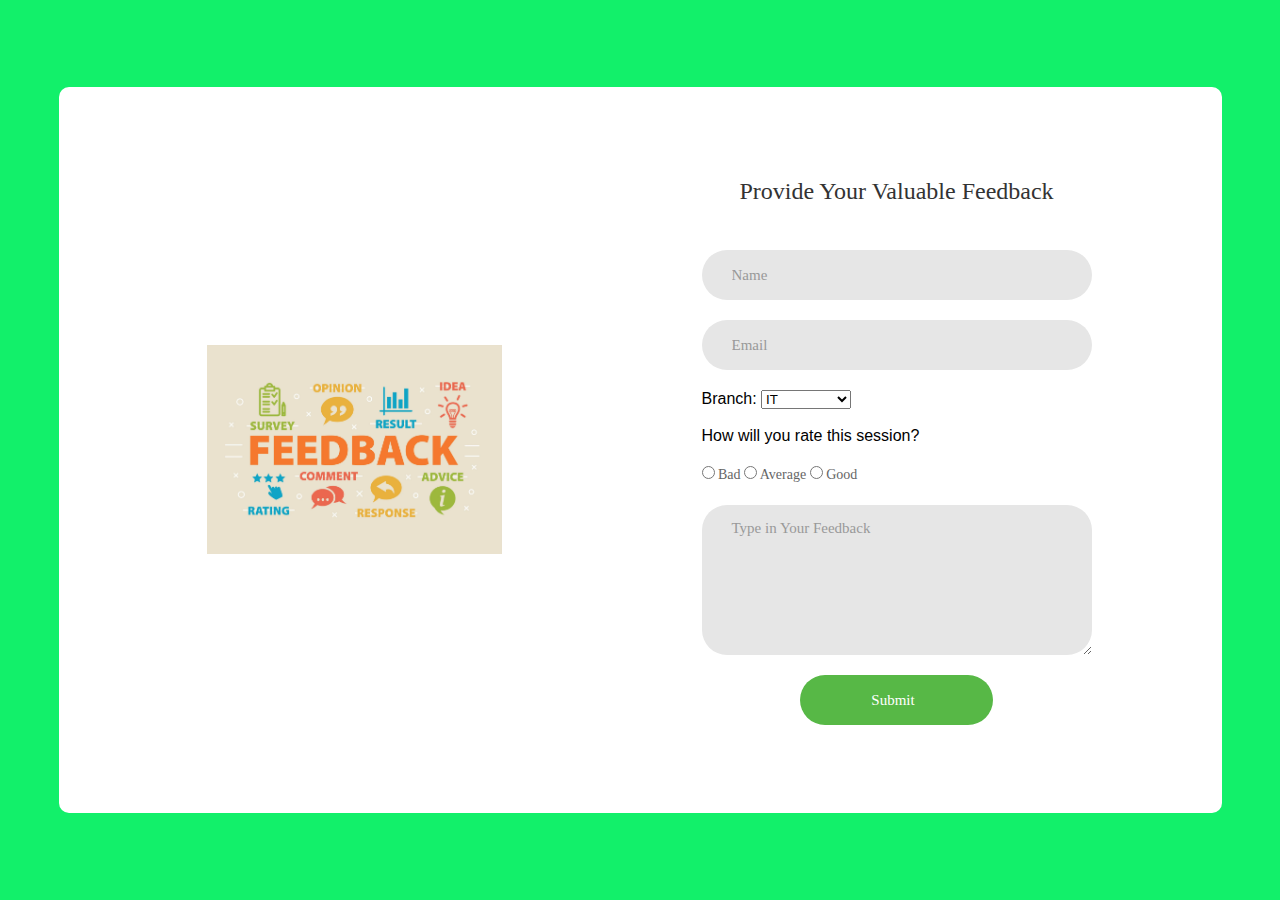
<file: index.html>
<!DOCTYPE html>
<html lang="en">
<head>
    <meta charset="UTF-8">
    <meta http-equiv="X-UA-Compatible" content="IE=edge">
    <meta name="viewport" content="width=device-width, initial-scale=1.0">
    <title>Feedback Form</title>
    <link rel="stylesheet" type="text/css" href="feedbackform.css">
    <link rel="manifest" type="text/css" href="pwa-app-icons/manifest.webmanifest">
    <link rel="service" href="sw.js">
    <script src="sw.js"></script>
</head>

<body>
    <div class="contact1">
		<div class="container-contact1">
			<div class="contact1-pic js-tilt" data-tilt>
				<img src="img.png" alt="IMG">
			</div>

			<form class="contact1-form validate-form">
				<span class="contact1-form-title">
					Provide Your Valuable Feedback
				</span>

				<div class="wrap-input1 validate-input" data-validate="Name is required">
					<input class="input1" type="text" name="name" placeholder="Name">
					<span class="shadow-input1"></span>
				</div>

				<div class="wrap-input1 validate-input" data-validate="Valid email is required: ex@abc.xyz">
					<input class="input1" type="text" name="email" placeholder="Email">
					<span class="shadow-input1"></span>
				</div>


        <div>
            <label for="branch: "> Branch: </label>

            <select id="branch" name="branch">
                <br>
                <br>
                <option value=" IT">IT</option>
                <option value=" CE">CE</option>
                <option value=" Mechnical">Mechanical</option>
                <option value=" Electrical">Electrical</option>
                <option value=" EXTC">EXTC</option>
                </select>
                <br><br>
        </div>

        <div class="rating">
            <label>How will you rate this session?</label> <br>
            <br>
            <p>
                <label class="radio-inline">
                    <input type="radio" name="experience" id="radio_experience" value="bad">
                    Bad

                    <label class="radio-inline">
                        <input type="radio" name="experience" id="radio_experience" value="average">
                        Average
                    </label>

                    <label class="radio-inline">
                        <input type="radio" name="experience" id="radio_experience" value="good">
                        Good
                    </label>
                </label>
            </p>
            <br>
        </div>

        <div class="wrap-input1 validate-input" data-validate="Message is required">
            <textarea class="input1" name="Feedback" placeholder="Type in Your Feedback"></textarea>
            <span class="shadow-input1"></span>
        </div>

        <div class="container-contact1-form-btn">
            <button class="contact1-form-btn">
                <span>
                    Submit
                    <i class="fa fa-long-arrow-right" aria-hidden="true"></i>
                </span>
            </button>
		<br><br>
	     <button class="add-button">
                <span>
                    Add to home screen
                    <i class="fa fa-long-arrow-right" aria-hidden="true"></i>
                </span>
            </button>
        </div>

    </form>
</div>
</body>

<script>

// Code to handle install prompt on desktop

let deferredPrompt;
const addBtn = document.querySelector('.add-button');
addBtn.style.display = 'none';

window.addEventListener('beforeinstallprompt', (e) => {
  // Prevent Chrome 67 and earlier from automatically showing the prompt
  e.preventDefault();
  // Stash the event so it can be triggered later.
  deferredPrompt = e;
  // Update UI to notify the user they can add to home screen
  addBtn.style.display = 'block';

  addBtn.addEventListener('click', () => {
    // hide our user interface that shows our A2HS button
    addBtn.style.display = 'none';
    // Show the prompt
    deferredPrompt.prompt();
    // Wait for the user to respond to the prompt
    deferredPrompt.userChoice.then((choiceResult) => {
      if (choiceResult.outcome === 'accepted') {
        console.log('User accepted the A2HS prompt');
      } else {
        console.log('User dismissed the A2HS prompt');
      }
      deferredPrompt = null;
    });
  });
});
</script>
</html>
</file>
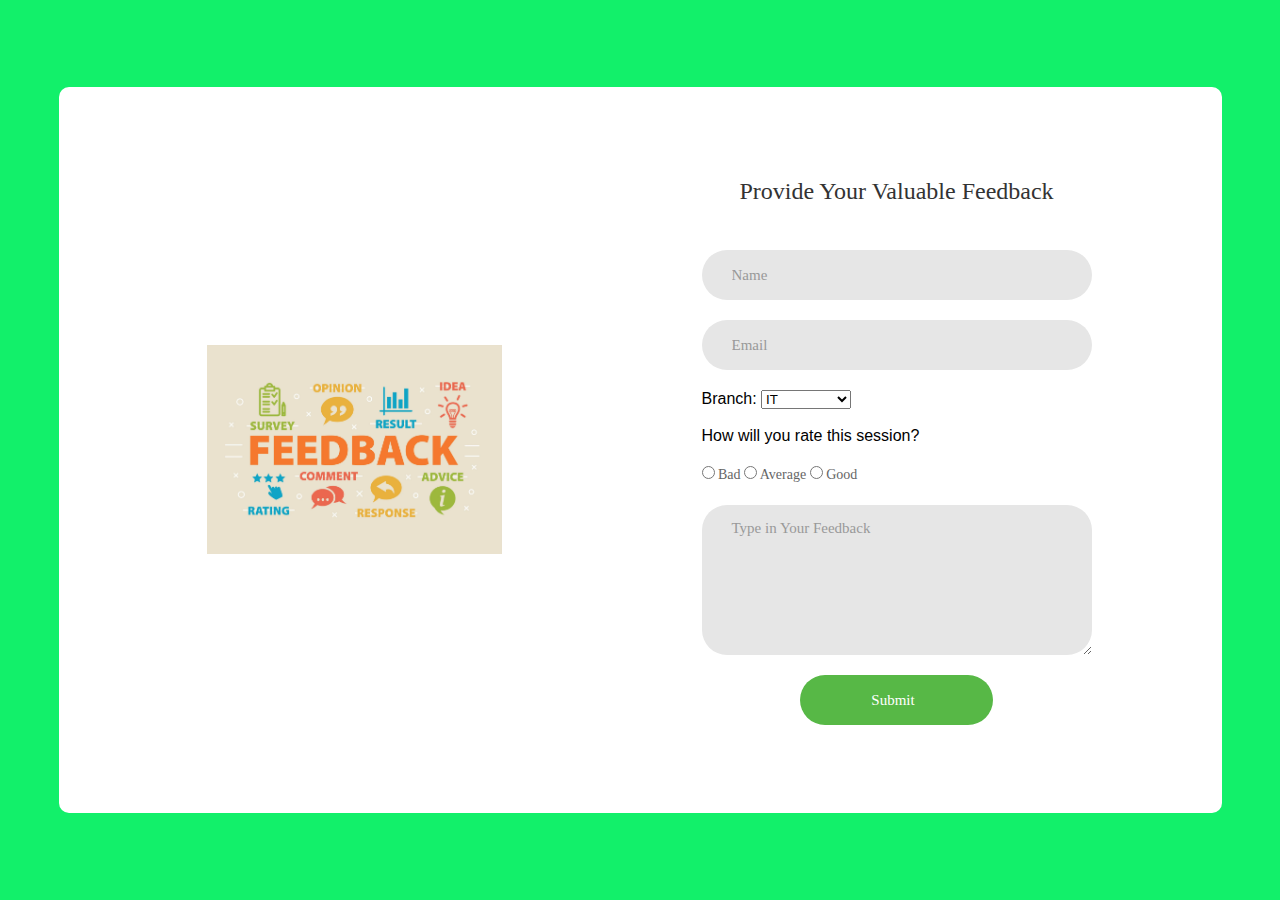
<file: feedbackform.html>
<!DOCTYPE html>
<html lang="en">
<head>
    <meta charset="UTF-8">
    <meta http-equiv="X-UA-Compatible" content="IE=edge">
    <meta name="viewport" content="width=device-width, initial-scale=1.0">
    <title>Feedback Form</title>
    <link rel="stylesheet" type="text/css" href="feedbackform.css">
    <link rel="manifest" type="text/css" href="pwa-app-icons/manifest.webmanifest">
    <link rel="service" href="sw.js">
    <script src="sw.js"></script>
</head>

<body>
    <div class="contact1">
		<div class="container-contact1">
			<div class="contact1-pic js-tilt" data-tilt>
				<img src="img.png" alt="IMG">
			</div>

			<form class="contact1-form validate-form">
				<span class="contact1-form-title">
					Provide Your Valuable Feedback
				</span>

				<div class="wrap-input1 validate-input" data-validate="Name is required">
					<input class="input1" type="text" name="name" placeholder="Name">
					<span class="shadow-input1"></span>
				</div>

				<div class="wrap-input1 validate-input" data-validate="Valid email is required: ex@abc.xyz">
					<input class="input1" type="text" name="email" placeholder="Email">
					<span class="shadow-input1"></span>
				</div>


        <div>
            <label for="branch: "> Branch: </label>

            <select id="branch" name="branch">
                <br>
                <br>
                <option value=" IT">IT</option>
                <option value=" CE">CE</option>
                <option value=" Mechnical">Mechanical</option>
                <option value=" Electrical">Electrical</option>
                <option value=" EXTC">EXTC</option>
                </select>
                <br><br>
        </div>

        <div class="rating">
            <label>How will you rate this session?</label> <br>
            <br>
            <p>
                <label class="radio-inline">
                    <input type="radio" name="experience" id="radio_experience" value="bad">
                    Bad

                    <label class="radio-inline">
                        <input type="radio" name="experience" id="radio_experience" value="average">
                        Average
                    </label>

                    <label class="radio-inline">
                        <input type="radio" name="experience" id="radio_experience" value="good">
                        Good
                    </label>
                </label>
            </p>
            <br>
        </div>

        <div class="wrap-input1 validate-input" data-validate="Message is required">
            <textarea class="input1" name="Feedback" placeholder="Type in Your Feedback"></textarea>
            <span class="shadow-input1"></span>
        </div>

        <div class="container-contact1-form-btn">
            <button class="contact1-form-btn">
                <span>
                    Submit
                    <i class="fa fa-long-arrow-right" aria-hidden="true"></i>
                </span>
            </button>
        </div>

    </form>
</div>
</body>
</html>
</file>
<file: feedbackform.css>
/*//////////////////////////////////////////////////////////////////
[ FONT ]*/

/* @font-face {
    font-family: Montserrat-Regular;
    src: url('../fonts/montserrat/Montserrat-Regular.ttf'); 
  } */
/*   
  @font-face {
    font-family: Montserrat-Bold;
    src: url('../fonts/montserrat/Montserrat-Bold.ttf'); 
  }
  
  @font-face {
    font-family: Montserrat-ExtraBold;
    src: url('../fonts/montserrat/Montserrat-ExtraBold.ttf'); 
  }
  
  @font-face {
    font-family: Montserrat-Medium;
    src: url('../fonts/montserrat/Montserrat-Medium.ttf'); 
  } */
  
  
  
  /*//////////////////////////////////////////////////////////////////
  [ RESTYLE TAG ]*/
  
  * {
      margin: 0px; 
      padding: 0px; 
      box-sizing: border-box;
  }
  
  body, html {
      height: 100%;
      font-family: Montserrat-Regular, sans-serif;
  }
  
  /*---------------------------------------------*/
  a {
      font-family: Montserrat-Regular;
      font-size: 14px;
      line-height: 1.7;
      color: #666666;
      margin: 0px;
      transition: all 0.4s;
      -webkit-transition: all 0.4s;
    -o-transition: all 0.4s;
    -moz-transition: all 0.4s;
  }
  
  a:focus {
      outline: none !important;
  }
  
  a:hover {
      text-decoration: none;
      color: #57b846;
  }
  
  /*---------------------------------------------*/
  h1,h2,h3,h4,h5,h6 {
      margin: 0px;
  }
  
  p {
      font-family: Montserrat-Regular;
      font-size: 14px;
      line-height: 1.7;
      color: #666666;
      margin: 0px;
  }
  
  ul, li {
      margin: 0px;
      list-style-type: none;
  }
  
  
  /*---------------------------------------------*/
  input {
      outline: none;
      border: none;
  }
  
  textarea {
    outline: none;
    border: none;
  }
  
  textarea:focus, input:focus {
    border-color: transparent !important;
  }
  
  input::-webkit-input-placeholder { color: #999999; }
  input:-moz-placeholder { color: #999999; }
  input::-moz-placeholder { color: #999999; }
  input:-ms-input-placeholder { color: #999999; }
  
  textarea::-webkit-input-placeholder { color: #999999; }
  textarea:-moz-placeholder { color: #999999; }
  textarea::-moz-placeholder { color: #999999; }
  textarea:-ms-input-placeholder { color: #999999; }
  
  /*---------------------------------------------*/
  button {
      outline: none !important;
      border: none;
      background: transparent;
  }
  
  button:hover {
      cursor: pointer;
  }
  
  iframe {
      border: none !important;
  }
  
  
  
  
  /*//////////////////////////////////////////////////////////////////
  [ Contact 1 ]*/
  
  .contact1 {
    width: 100%;
    min-height: 100%;
    padding: 15px;
  
    background: #12f06a;
    /* background: -webkit-linear-gradient(left, #0072ff, #00c6ff);
    background: -o-linear-gradient(left, #0072ff, #00c6ff);
    background: -moz-linear-gradient(left, #0072ff, #00c6ff);
    background: linear-gradient(left, #0072ff, #00c6ff); */
  
    display: -webkit-box;
    display: -webkit-flex;
    display: -moz-box;
    display: -ms-flexbox;
    display: flex;
    flex-wrap: wrap;
    justify-content: center;
    align-items: center;
  }
  
  .container-contact1 {
    width: 1163px;
    background: #fff;
    border-radius: 10px;
    overflow: hidden;
  
    display: -webkit-box;
    display: -webkit-flex;
    display: -moz-box;
    display: -ms-flexbox;
    display: flex;
    flex-wrap: wrap;
    justify-content: space-between;
    align-items: center;
  
    padding: 90px 130px 88px 148px;
  }
  
  /*------------------------------------------------------------------
  [  ]*/
  .contact1-pic {
    width: 296px;
  }
  
  .contact1-pic img {
    max-width: 100%;
  }
  
  
  /*------------------------------------------------------------------
  [  ]*/
  .contact1-form {
    width: 390px;
  }
  
  .contact1-form-title {
    display: block;
    font-family: Montserrat-ExtraBold;
    font-size: 24px;
    color: #333333;
    line-height: 1.2;
    text-align: center;
    padding-bottom: 44px;
  }
  
  input.input1 {
    height: 50px;
    border-radius: 25px;
    padding: 0 30px;
  }
  input.input1 + .shadow-input1 {
    border-radius: 25px;
  }
  
  textarea.input1 {
    min-height: 150px;
    border-radius: 25px;
    padding: 12px 30px;
  }
  textarea.input1 + .shadow-input1 {
    border-radius: 25px;
  }
  
  /*---------------------------------------------*/
  .wrap-input1 {
    position: relative;
    width: 100%;
    z-index: 1;
    margin-bottom: 20px;
  }
  
  .input1 {
    display: block;
    width: 100%;
    background: #e6e6e6;
    font-family: Montserrat-Bold;
    font-size: 15px;
    line-height: 1.5;
    color: #666666;
  }
  
  .shadow-input1 {
    content: '';
    display: block;
    position: absolute;
    bottom: 0;
    left: 0;
    z-index: -1;
    width: 100%;
    height: 100%;
    box-shadow: 0px 0px 0px 0px;
    color: rgba(87,184,70, 0.5);
  }
  
  .input1:focus + .shadow-input1 {
    -webkit-animation: anim-shadow 0.5s ease-in-out forwards;
    animation: anim-shadow 0.5s ease-in-out forwards;
  }
  
  @-webkit-keyframes anim-shadow {
    to {
      box-shadow: 0px 0px 80px 30px;
      opacity: 0;
    }
  }
  
  @keyframes anim-shadow {
    to {
      box-shadow: 0px 0px 80px 30px;
      opacity: 0;
    }
  }
  
  /*---------------------------------------------*/
  .container-contact1-form-btn {
    display: -webkit-box;
    display: -webkit-flex;
    display: -moz-box;
    display: -ms-flexbox;
    display: flex;
    flex-wrap: wrap;
    justify-content: center;
  }
  
  .contact1-form-btn {
    min-width: 193px;
    height: 50px;
    border-radius: 25px;
    background: #57b846;
    font-family: Montserrat-Bold;
    font-size: 15px;
    line-height: 1.5;
    color: #fff;
    display: -webkit-box;
    display: -webkit-flex;
    display: -moz-box;
    display: -ms-flexbox;
    display: flex;
    justify-content: center;
    align-items: center;
    padding: 0 25px;
  
    -webkit-transition: all 0.4s;
    -o-transition: all 0.4s;
    -moz-transition: all 0.4s;
    transition: all 0.4s;
  }

  .add-button{
      min-width: 193px;
      height: 50px;
      border-radius: 25px;
      background: #57b846;
      font-family: Montserrat-Bold;
      font-size: 15px;
      line-height: 1.5;
      color: #fff;
      display: -webkit-box;
      display: -webkit-flex;
      display: -moz-box;
      display: -ms-flexbox;
      display: flex;
      justify-content: center;
      align-items: center;
      padding: 0 25px;
    
      -webkit-transition: all 0.4s;
      -o-transition: all 0.4s;
      -moz-transition: all 0.4s;
      transition: all 0.4s;
    
  }
  
  .contact1-form-btn i {
    margin-left: 7px;
  
    -webkit-transition: all 0.4s;
    -o-transition: all 0.4s;
    -moz-transition: all 0.4s;
    transition: all 0.4s;
  }
  
  .contact1-form-btn:hover {
    background: #333333;
  }
  
  .contact1-form-btn:hover i {
    -webkit-transform: translateX(10px);
    -moz-transform: translateX(10px);
    -ms-transform: translateX(10px);
    -o-transform: translateX(10px);
    transform: translateX(10px);
  }
</file>
